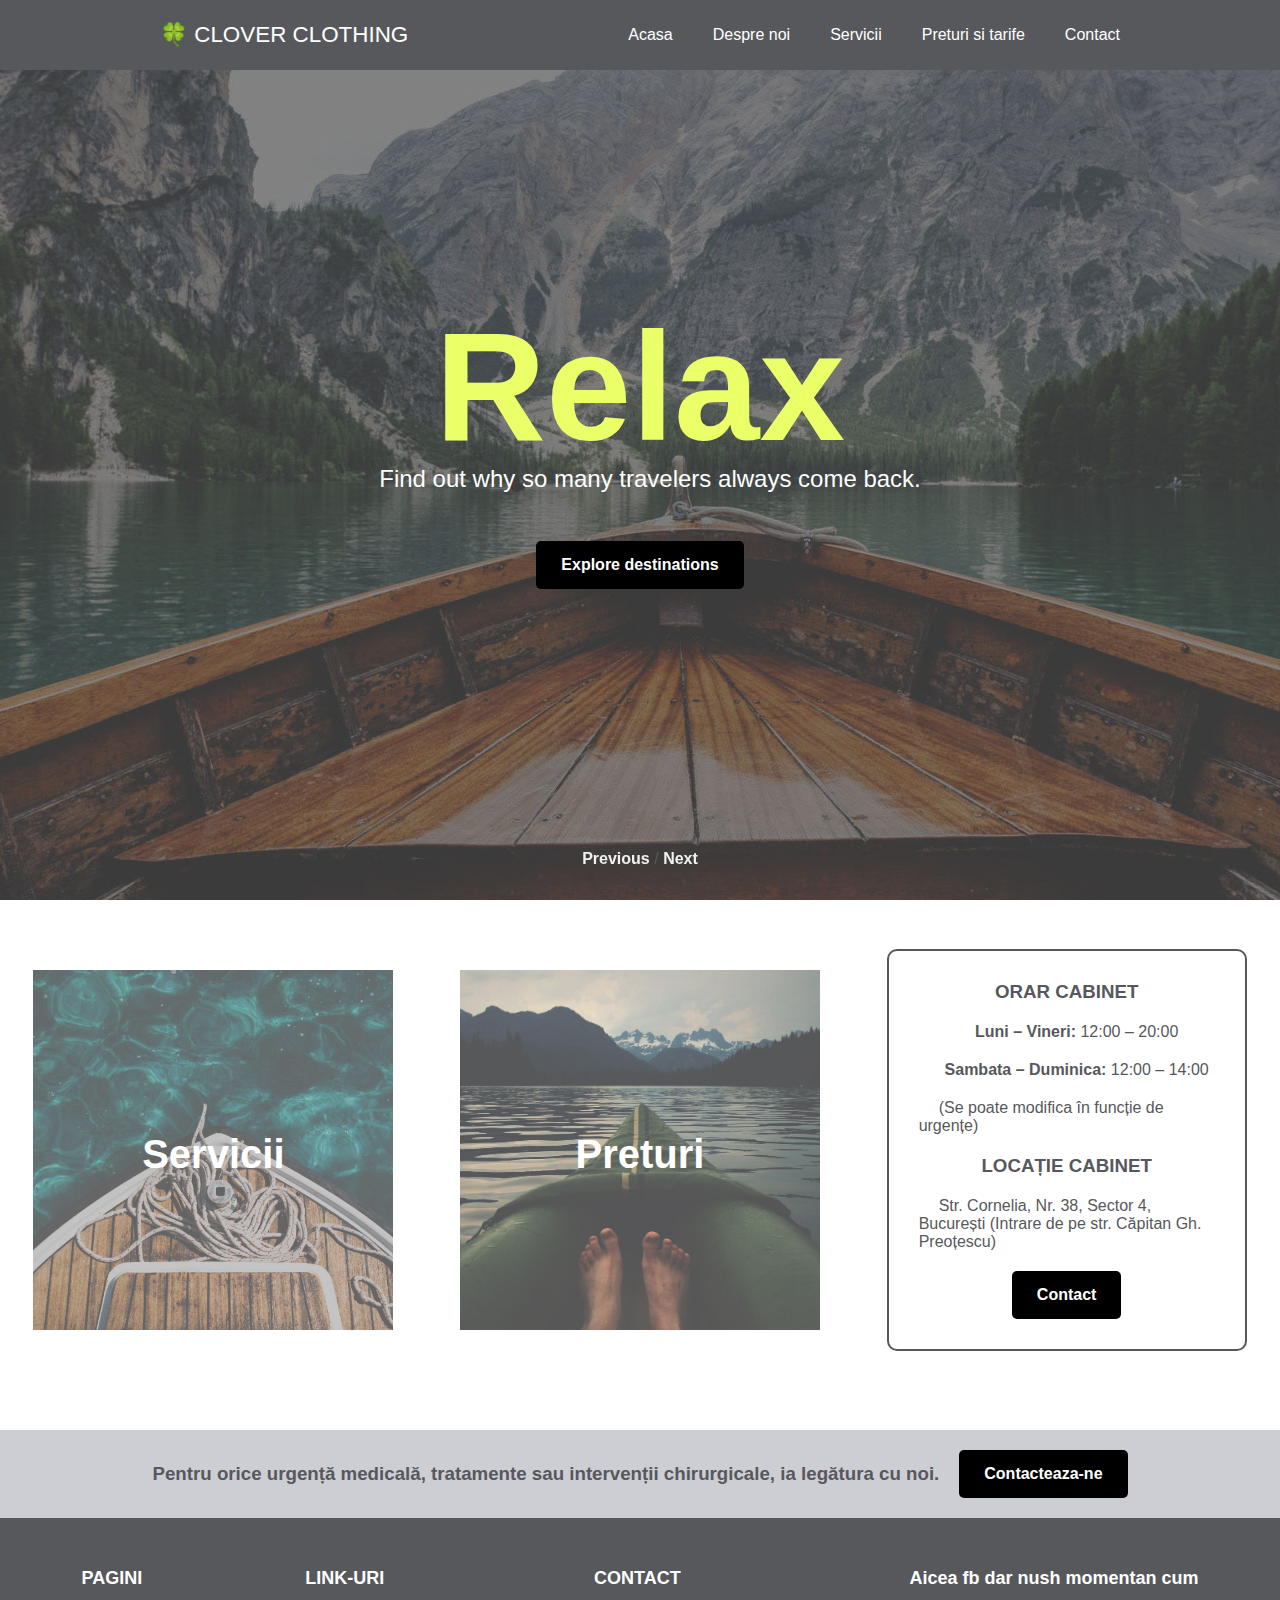
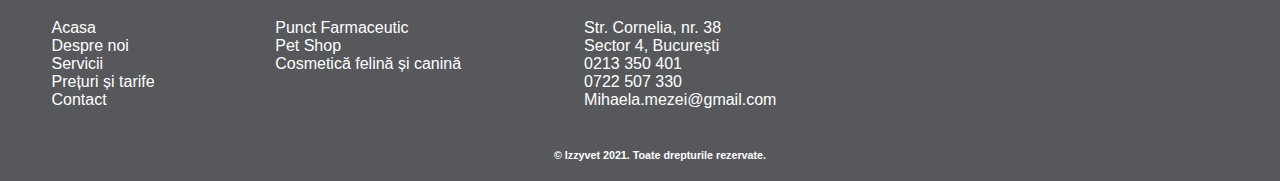
<file: index.html>
<!DOCTYPE html>
<html lang="en">

<head>
    <meta charset="UTF-8">
    <meta http-equiv="X-UA-Compatible" content="IE=edge">
    <meta name="viewport" content="width=device-width, initial-scale=1.0">
    <title>Document</title>
    <link rel="stylesheet" href="./style/home.css">
    <link rel="stylesheet" href="./style/style.css">
    <script src="https://cdnjs.cloudflare.com/ajax/libs/jquery/2.1.3/jquery.min.js"></script>
    <script>
        document.documentElement.className = "js";
        var supportsCssVars = function () {
            var e, t = document.createElement("style");
            return t.innerHTML = "root: { --tmp-var: bold; }", document.head.appendChild(t), e = !!(window.CSS &&
                    window.CSS.supports && window.CSS.supports("font-weight", "var(--tmp-var)")), t.parentNode
                .removeChild(t), e
        };
        supportsCssVars() || alert("Please view this site in a modern browser that supports CSS Variables.");
    </script>
</head>

<body class="demo-2 ">
    <section class="navigation">
        <div class="nav-container">
            <div class="brand">
                <a href="./">🍀 Clover Clothing</a>
            </div>
            <nav>
                <div class="nav-mobile">
                    <a id="nav-toggle" href="#!"><span></span></a>
                </div>
                <ul class="nav-list">
                    <li><a href="./">Acasa</a></li>
                    <li><a href="./despre.html">Despre noi</a></li>
                    <li> <a href="./servicii.html">Servicii</a> </li>
                    <!-- <li>
                        <a href="#!">Servicii</a>
                        <ul class="nav-dropdown">
                            <li><a href="#!">Web Design</a></li>
                            <li><a href="#!">Web Development</a></li>
                            <li><a href="#!">Graphic Design</a></li>
                        </ul>
                    </li> -->
                    <li><a href="./preturi-tarife.html">Preturi si tarife</a></li>
                    <li><a href="./contact.html">Contact</a></li>
                </ul>
            </nav>
        </div>

    </section>

    <main>
        <div class="slideshow">
            <div class="slides">
                <div class="slide slide--current">
                    <div class="slide__img" style="background-image: url(img/9.jpg);"></div>
                    <h2 class="slide__title">Relax</h2>
                    <p class="slide__desc">Find out why so many travelers always come back.</p>
                    <a class="slide__link button" href="#">Explore destinations</a>
                </div>
                <div class="slide">
                    <div class="slide__img" style="background-image: url(img/10.jpg);"></div>
                    <h2 class="slide__title">Unwind</h2>
                    <p class="slide__desc">Untouched natural beauty makes this place unique.</p>
                    <a class="slide__link button" href="#">Adventure yourself</a>
                </div>
                <div class="slide">
                    <div class="slide__img" style="background-image: url(img/11.jpg);"></div>
                    <h2 class="slide__title">Wallow</h2>
                    <p class="slide__desc">Leave society behind and indulge yourself in tranquility.</p>
                    <a class="slide__link button" href="#">Discover calmness</a>
                </div>
                <div class="slide">
                    <div class="slide__img" style="background-image: url(img/12.jpg);"></div>
                    <h2 class="slide__title">Revel</h2>
                    <p class="slide__desc">Discover great activities with breathtaking views.</p>
                    <a class="slide__link button" href="#">Find out more</a>
                </div>
            </div>
            <nav class="slidenav">
                <button class="slidenav__item slidenav__item--prev">Previous</button>
                <span>/</span>
                <button class="slidenav__item slidenav__item--next">Next</button>
            </nav>
        </div>

        <div class="patrate">
            <div class="patrat" onclick="linkTo(0)">
                <img src="./img/10.jpg" alt="">
                <div class="abs">
                </div>
                <h1>Servicii</h1>
            </div>
            <div class="patrat" onclick="linkTo(1)">
                <img src="./img/11.jpg" alt="">
                <div class="abs">
                </div>
                <h1>Preturi</h1>
            </div>
            <div class="patrat last">
                <h3>ORAR CABINET</h3>
                <p><b>Luni – Vineri: </b>12:00 – 20:00</p>
                <p><b>Sambata – Duminica: </b>12:00 – 14:00</p>
                <p>(Se poate modifica în funcție de urgențe)</p>
                <h3>LOCAȚIE CABINET</h3>
                <p>Str. Cornelia, Nr. 38, Sector 4, București
                    (Intrare de pe str. Căpitan Gh. Preoțescu)</p>
                <button onclick="linkTo(2)" class="button">
                    contact
                </button>
            </div>
        </div>
        <div class="contactLong">
            <h3>Pentru orice urgență medicală, tratamente sau intervenții chirurgicale, ia legătura cu noi. </h3>
            <div class="button" onclick="linkTo(2)">
                Contacteaza-ne
            </div>
        </div>
        <footer>
            <div class="up">
                <div class="left">
                    <h3>PAGINI</h3>
                    <a href="./">Acasa</a>
                    <a href="./despre.html">Despre noi</a>
                    <a href="./servicii.html">Servicii</a>
                    <a href="./preturi-tarife.html">Prețuri și tarife</a>
                    <a href="./contact.html">Contact</a>
                </div>
                <div class="center1">
                    <h3>LINK-URI</h3>
                    <a href="./despre.html/#Punct-Farmaceutic">Punct Farmaceutic</a>
                    <a href="./despre.html/#PetShop">Pet Shop</a>
                    <a href="./despre.html/#Cosmetica">Cosmetică felină și canină</a>
                </div>
                <div class="center2">
                    <h3>CONTACT</h3>
                    <p>Str. Cornelia, nr. 38 </p>
                    <p> sector 4, Bucureşti</p>
                    <p><a href="tel:0213350401">0213 350 401</a></p>
                    <p><a href="tel:0722507330">0722 507 330</a></p>
                    <p> <a href="mailto:mihaela.mezei@gmail.com">mihaela.mezei@gmail.com</a></p>
                </div>
                <div class="right">
                    <h3>aicea fb dar nush momentan cum</h3>
                </div>
            </div>
            <div class="down">
                <h6>© Izzyvet 2021. Toate drepturile rezervate.</h6>
            </div>
        </footer>
        <script>
            const links = [
                "servicii.html",
                "preturi-tarife.html",
                "contact.html"
            ];

            function linkTo(i) {
                window.location.href = links[i];
            }
        </script>
    </main>
    <script src="js/nush.js"></script>
    <script src="js/anime.min.js"></script>
    <script src="js/demo2.js"></script>
    <script src="js/car.js"></script>
    <script src="js/navbar.js"></script>
</body>

</html>
</file>
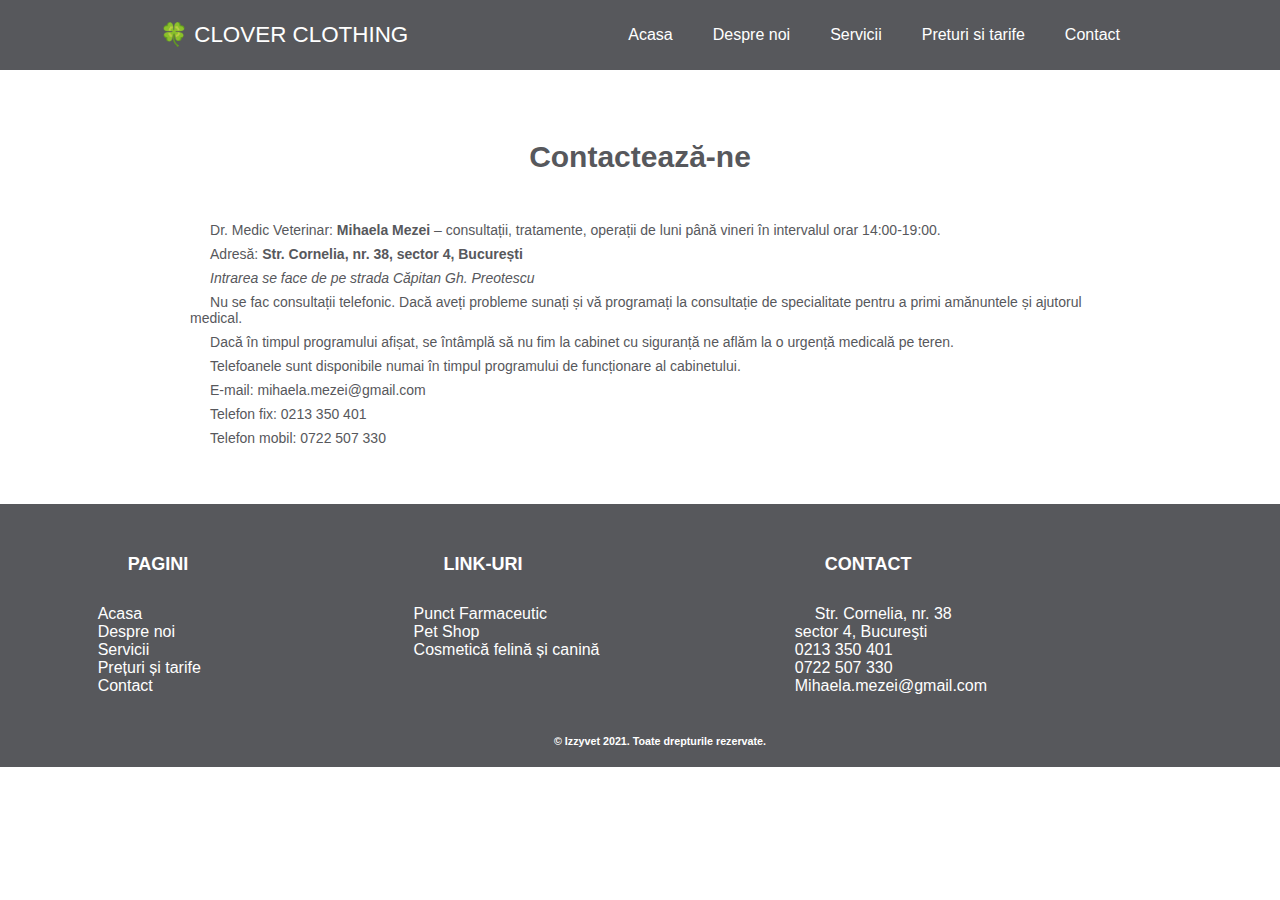
<file: contact.html>
<!DOCTYPE html>
<html lang="en">

<head>
    <meta charset="UTF-8">
    <meta http-equiv="X-UA-Compatible" content="IE=edge">
    <meta name="viewport" content="width=device-width, initial-scale=1.0">
    <title>Document</title>
    <link rel="stylesheet" href="./style/home.css">
    <link rel="stylesheet" href="./style/style.css">
    <script src="https://cdnjs.cloudflare.com/ajax/libs/jquery/2.1.3/jquery.min.js"></script>

</head>

<body class="demo-2">
    <section class="navigation">
        <div class="nav-container">
            <div class="brand">
                <a href="./">🍀 Clover Clothing</a>
            </div>
            <nav>
                <div class="nav-mobile">
                    <a id="nav-toggle" href="#!"><span></span></a>
                </div>
                <ul class="nav-list">
                    <li><a href="./">Acasa</a></li>
                    <li><a href="./despre.html">Despre noi</a></li>
                    <li> <a href="./servicii.html">Servicii</a> </li>
                    <!-- <li>
                        <a href="#!">Servicii</a>
                        <ul class="nav-dropdown">
                            <li><a href="#!">Web Design</a></li>
                            <li><a href="#!">Web Development</a></li>
                            <li><a href="#!">Graphic Design</a></li>
                        </ul>
                    </li> -->
                    <li><a href="./preturi-tarife.html">Preturi si tarife</a></li>
                    <li><a href="./contact.html">Contact</a></li>
                </ul>
            </nav>
        </div>

    </section>

    <div class="contactPage">
        <h1>Contactează-ne</h1>
        <div class="txts">

            <p>Dr. Medic Veterinar: <b> Mihaela Mezei</b> – consultații, tratamente, operații de luni până vineri în
                intervalul orar 14:00-19:00.</p>
            <p>Adresă: <b> Str. Cornelia, nr. 38, sector 4, București</b></p>
            <p><i>Intrarea se face de pe strada Căpitan Gh. Preotescu</i></p>
            <p>Nu se fac consultații telefonic. Dacă aveți probleme sunați și vă programați la consultație de
                specialitate
                pentru a primi amănuntele și ajutorul medical.</p>
            <p>Dacă în timpul programului afișat, se întâmplă să nu fim la cabinet cu siguranță ne aflăm la o urgență
                medicală pe teren.</p>
            <p>Telefoanele sunt disponibile numai în timpul programului de funcționare al cabinetului.</p>
            <p>E-mail: <a href="mailto:mihaela.mezei@gmail.com">mihaela.mezei@gmail.com</a></p>
            <p>Telefon fix: <a href="tel:0213350401">0213 350 401</a></p>
            <p> Telefon mobil: <a href="tel:0722507330">0722 507 330</a></p>
        </div>
    </div>
    <footer>
        <div class="up">
            <div class="left">
                <h3>PAGINI</h3>
                <a href="./">Acasa</a>
                <a href="./despre.html">Despre noi</a>
                <a href="./servicii.html">Servicii</a>
                <a href="./preturi-tarife.html">Prețuri și tarife</a>
                <a href="./contact.html">Contact</a>
            </div>
            <div class="center1">
                <h3>LINK-URI</h3>
                <a href="./despre.html/#Punct-Farmaceutic">Punct Farmaceutic</a>
                <a href="./despre.html/#PetShop">Pet Shop</a>
                <a href="./despre.html/#Cosmetica">Cosmetică felină și canină</a>
            </div>
            <div class="center2">
                <h3>CONTACT</h3>
                <p>Str. Cornelia, nr. 38 <br>
                    sector 4, Bucureşti</p>
                <a href="tel:0213350401">0213 350 401</a>
                <a href="tel:0722507330">0722 507 330</a>
                <a href="mailto:mihaela.mezei@gmail.com">mihaela.mezei@gmail.com</a>
            </div>
            <div class="right"></div>
        </div>
        <div class="down">
            <h6>© Izzyvet 2021. Toate drepturile rezervate.</h6>
        </div>
    </footer>
</body>

</html>
</file>
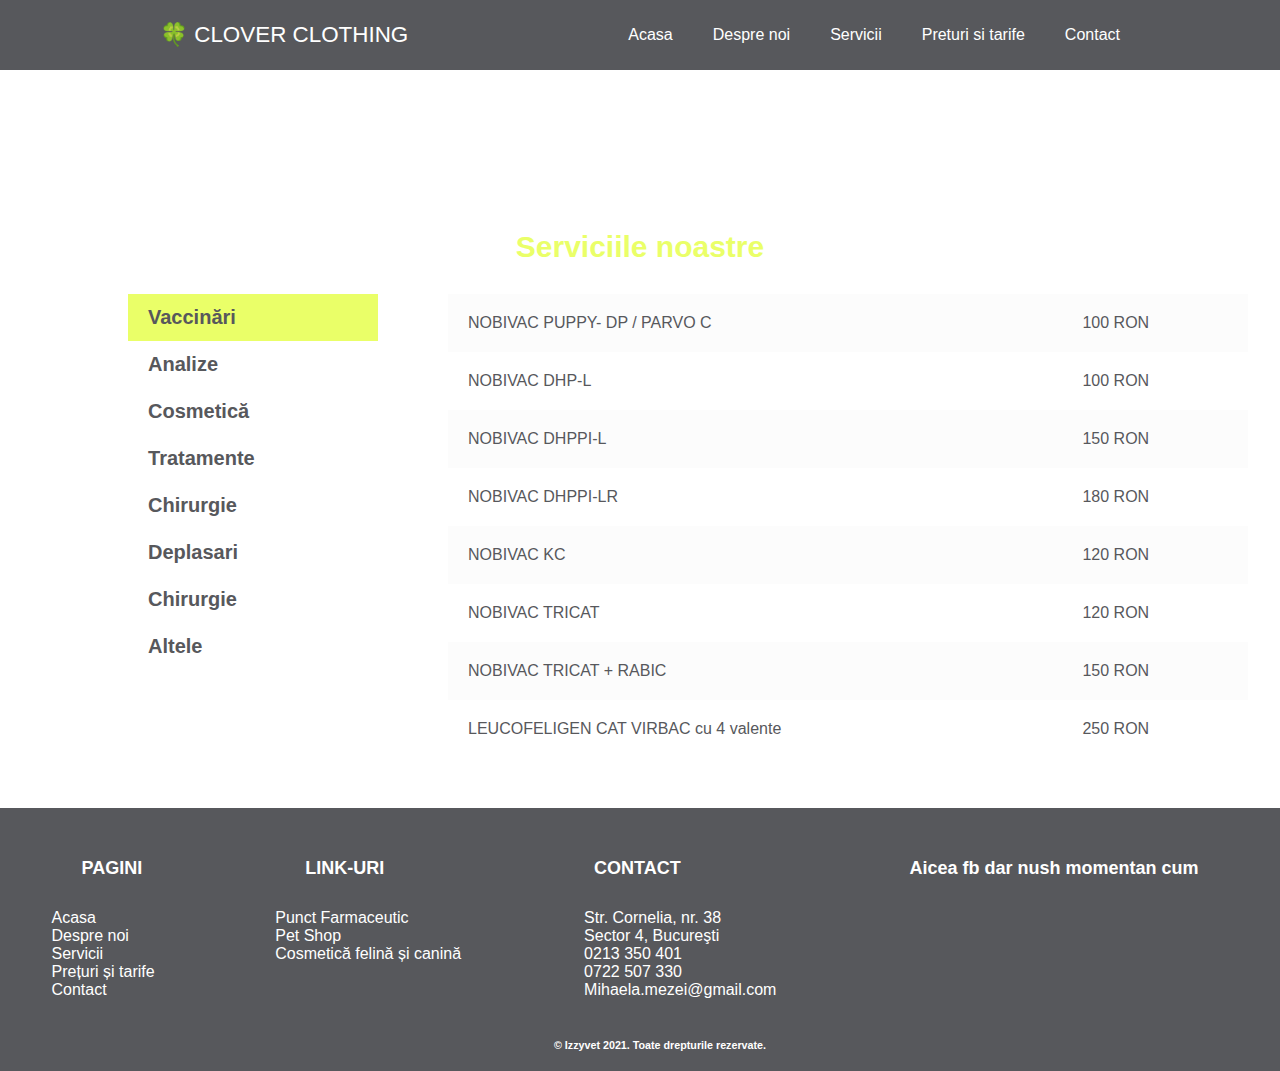
<file: preturi-tarife.html>
<!DOCTYPE html>
<html lang="en">

<head>
    <meta charset="UTF-8">
    <meta http-equiv="X-UA-Compatible" content="IE=edge">
    <meta name="viewport" content="width=device-width, initial-scale=1.0">
    <title>Document</title>
    <link rel="stylesheet" href="./style/home.css">
    <link rel="stylesheet" href="./style/style.css">
    <script src="https://cdnjs.cloudflare.com/ajax/libs/jquery/2.1.3/jquery.min.js"></script>

</head>

<body class="demo-2">
    <section class="navigation">
        <div class="nav-container">
            <div class="brand">
                <a href="./">🍀 Clover Clothing</a>
            </div>
            <nav>
                <div class="nav-mobile">
                    <a id="nav-toggle" href="#!"><span></span></a>
                </div>
                <ul class="nav-list">
                    <li><a href="./">Acasa</a></li>
                    <li><a href="./despre.html">Despre noi</a></li>
                    <li> <a href="./servicii.html">Servicii</a> </li>
                    <!-- <li>
                        <a href="#!">Servicii</a>
                        <ul class="nav-dropdown">
                            <li><a href="#!">Web Design</a></li>
                            <li><a href="#!">Web Development</a></li>
                            <li><a href="#!">Graphic Design</a></li>
                        </ul>
                    </li> -->
                    <li><a href="./preturi-tarife.html">Preturi si tarife</a></li>
                    <li><a href="./contact.html">Contact</a></li>
                </ul>
            </nav>
        </div>

    </section>


    <div class="servicii">
        <h1>Serviciile noastre</h1>
        <div class="tabs">

            <div class="tab">
                <div class="tablinks" onclick="openCity(event, 'V')" id="defaultOpen">Vaccinări</div>
                <div class="tablinks" onclick="openCity(event, 'A')">Analize</div>
                <div class="tablinks" onclick="openCity(event, 'C')">Cosmetică</div>
                <div class="tablinks" onclick="openCity(event, 'T')">Tratamente</div>
                <div class="tablinks" onclick="openCity(event, 'CH')">Chirurgie</div>
                <div class="tablinks" onclick="openCity(event, 'D')">Deplasari</div>
                <div class="tablinks" onclick="openCity(event, 'CH')">Chirurgie</div>
                <div class="tablinks" onclick="openCity(event, 'AL')">Altele</div>
            </div>


            <div id="V" class="tabcontent">
                <table>
                    <tr>
                        <td>NOBIVAC PUPPY- DP / PARVO C</td>
                        <td>100 RON</td>
                    </tr>

                    <tr>
                        <td>NOBIVAC DHP-L</td>
                        <td>100 RON</td>
                    </tr>

                    <tr>
                        <td>NOBIVAC DHPPI-L</td>
                        <td>150 RON</td>
                    </tr>

                    <tr>
                        <td>NOBIVAC DHPPI-LR</td>
                        <td>180 RON</td>
                    </tr>

                    <tr>
                        <td>NOBIVAC KC </td>
                        <td>120 RON</td>
                    </tr>

                    <tr>
                        <td>NOBIVAC TRICAT</td>
                        <td>120 RON</td>
                    </tr>
                    <tr>
                        <td>NOBIVAC TRICAT + RABIC</td>
                        <td>150 RON</td>
                    </tr>
                    <tr>
                        <td>LEUCOFELIGEN CAT VIRBAC cu 4 valente</td>
                        <td>250 RON</td>
                    </tr>
                </table>
            </div>

            <div id="A" class="tabcontent">
                <table>
                    <tr>
                        <td>TEST RAPID</td>
                        <td>100-15O RON</td>
                    </tr>
                    <tr>
                        <td>RACLAT DERMIC</td>
                        <td>5O RON</td>
                    </tr>
                    <tr>
                        <td>TEST BABESIOZA PE LAMA</td>
                        <td>15O-200 RON</td>
                    </tr>
                    <tr>
                        <td>TEST DIROFILARIOZA PE LAMA</td>
                        <td>15O RON</td>
                    </tr>
                    <tr>
                        <td>TEST PARAZITAR PE LAMA</td>
                        <td>200 RON</td>
                    </tr>
                    <tr>
                        <td>SEDIMENT URINAR</td>
                        <td>100 RON</td>
                    </tr>
                    <tr>
                        <td>BIOCHIMIE URINARA </td>
                        <td>100 RON</td>
                    </tr>
                    <tr>
                        <td>EXAMEN COPROPRAZITOLOGIC</td>
                        <td>200 RON</td>
                    </tr>
                    <tr>
                        <td>EXAMEN VIDEO-OTOSCOPIC</td>
                        <td>100 RON</td>
                    </tr>
                </table>
                <table>
                    <tr>
                        <td>BIOCHIMIE SERICA</td>
                        <td></td>
                    </tr>
                    <tr>
                        <td>PANEL 1 </td>
                        <td>250 RON</td>
                    </tr>
                    <tr>
                        <td>PANEL V</td>
                        <td>150 RON</td>
                    </tr>
                    <tr>
                        <td>AMILAZA PANCREATICA</td>
                        <td>80 RON</td>
                    </tr>
                    <tr>
                        <td>FOSFATAZA ALCALINA</td>
                        <td>80 RON</td>
                    </tr>
                    <tr>
                        <td>GLICEMIE / TEST SEPARAT RAPID</td>
                        <td>20 RON</td>
                    </tr>
                    <tr>
                        <td>UREE</td>
                        <td>80 RON</td>
                    </tr>
                    <tr>
                        <td>CREATININA</td>
                        <td>60 RON</td>
                    </tr>
                    <tr>
                        <td>CPK </td>
                        <td>100 RON</td>
                    </tr>
                    <tr>
                        <td>BILIRUBINA TOTALA </td>
                        <td>100 RON</td>
                    </tr>
                    <tr>
                        <td>GPT</td>
                        <td>100 RON</td>
                    </tr>
                    <tr>
                        <td>GOT</td>
                        <td>100 RON</td>
                    </tr>
                    <tr>
                        <td>COLESTEROL TOTAL </td>
                        <td>80 RON</td>
                    </tr>
                    <tr>
                        <td>CALCIU SERIC </td>
                        <td>50 RON</td>
                    </tr>
                    <tr>
                        <td>MAGNEZIU </td>
                        <td>50 RON</td>
                    </tr>
                    <tr>
                        <td>HEMOLEUCOGRAMA COMPLETA </td>
                        <td>150 RON</td>
                    </tr>
                </table>
                <div class="info">
                    <p>La cerere se pot efectua orice fel de analize medicale. Durata eliberarii rezultatelor va fi in
                        functie de felul analizei si laboratorul unde sunt trimise.</p>
                </div>
            </div>

            <div id="C" class="tabcontent">
                <table>
                    <tr>
                        <td>CAINE</td>
                        <td>TUNS</td>
                        <td>SPALAT</td>
                    </tr>
                    <tr>
                        <td>2-10 KG</td>
                        <td>150 RON</td>
                        <td>100 RON</td>
                    </tr>
                    <tr>
                        <td>10-15 KG</td>
                        <td>200 RON</td>
                        <td>150 RON</td>
                    </tr>
                    <tr>
                        <td>15-20 KG</td>
                        <td>250 RON</td>
                        <td>150 RON</td>
                    </tr>
                    <tr>
                        <td>20-30 KG</td>
                        <td>250 RON</td>
                        <td>150 RON</td>
                    </tr>
                    <tr>
                        <td>30-40 KG</td>
                        <td>350 RON</td>
                        <td>200 RON</td>
                    </tr>
                    <tr>
                        <td>PESTE 40 KG</td>
                        <td>400 RON</td>
                        <td>200 RON</td>
                    </tr>
                    <tr>
                        <td>PESTE 40 KG</td>
                        <td>200 RON</td>
                        <td>100 RON</td>
                    </tr>
                </table>
                <div class="info">
                    <p>Nu se tund cainii uzi.</p>
                    <p>Modelul presupune o crestere cu 50 % .Conditiile de intretinere a animalului pot modifica crestea
                        pretului in functie de aprecierea cosmeticianului.</p>
                </div>
            </div>

            <div id="T" class="tabcontent">
                <table>
                    <tr>
                        <td>TRATAMENTE</td>
                    </tr>
                    <tr>
                        <td>BANDAJ SIMPLU</td>
                        <td>100 RON</td>
                    </tr>
                    <tr>
                        <td>BANDAJ GIPSAT</td>
                        <td>150 RON</td>
                    </tr>
                    <tr>
                        <td>BANDAJ MEDICAMENTAT</td>
                        <td>100 RON</td>
                    </tr>
                    <tr>
                        <td>PUNCTIE ASCITICA </td>
                        <td>150 RON</td>
                    </tr>
                    <tr>
                        <td>TRATAMENT CU CITOSTATICE </td>
                        <td>300-600 RON</td>
                    </tr>
                    <tr>
                        <td>MONTAT BRANULA</td>
                        <td>25 RON</td>
                    </tr>
                    <tr>
                        <td>RECOLTAT SANGE VENOS</td>
                        <td>25 RON</td>
                    </tr>
                    <tr>
                        <td>INJECTII</td>
                        <td>30 RON MANOPERA</td>
                    </tr>
                    <tr>
                        <td>TRANSFUZIE SANGUINA + TEST DE COMPATIBILITATE</td>
                        <td>300-400 RON</td>
                    </tr>
                    <tr>
                        <td>TRATAMENTE IN CAZURI DE SOC</td>
                        <td>250-350 RON</td>
                    </tr>
                    <tr>
                        <td>SONDAJ MOTAN</td>
                        <td>150 RON+ SONDA</td>
                    </tr>
                    <tr>
                        <td>SONDAJ CAINE </td>
                        <td>250 RON+ SONDA</td>
                    </tr>
                    <tr>
                        <td>CLISMA CAINE</td>
                        <td>350 RON</td>
                    </tr>
                    <tr>
                        <td>CLISMA MOTAN</td>
                        <td>150 RON</td>
                    </tr>
                    <tr>
                        <td>DEPARAZITARI INTERNE/EXTERNE</td>
                        <td>15-20 RON MANOPERA</td>
                    </tr>
                    <tr>
                        <td>PERFUZIE SIMPLA (NEMEDICAMENTATA)</td>
                        <td>50-80 RON </td>
                    </tr>
                    <tr>
                        <td>PERFUZIE MEDICAMENTATA</td>
                        <td>150-200 RON</td>
                    </tr>
                    <tr>
                        <td>PERFUZIE MEDICAMENTATA</td>
                        <td>100 RON</td>
                    </tr>
                    <tr>
                        <td>EXAMEN OFTALMOLOGICs</td>
                        <td>250 RON</td>
                    </tr>
                    <tr>
                        <td>ELIBERARE RETETA + SCHEMA TRATAMENT</td>
                        <td>50 RON</td>
                    </tr>
                </table>
            </div>
            <div id="CH" class="tabcontent">
                <table>
                    <tr>
                        <td>TRATAMENTE</td>
                    </tr>
                    <tr>
                        <td>BANDAJ SIMPLU</td>
                        <td>100 RON</td>
                    </tr>
                    <tr>
                        <td>BANDAJ GIPSAT</td>
                        <td>150 RON</td>
                    </tr>
                    <tr>
                        <td>BANDAJ MEDICAMENTAT</td>
                        <td>100 RON</td>
                    </tr>
                    <tr>
                        <td>PUNCTIE ASCITICA </td>
                        <td>150 RON</td>
                    </tr>
                    <tr>
                        <td>TRATAMENT CU CITOSTATICE </td>
                        <td>300-600 RON</td>
                    </tr>
                    <tr>
                        <td>MONTAT BRANULA</td>
                        <td>25 RON</td>
                    </tr>
                    <tr>
                        <td>RECOLTAT SANGE VENOS</td>
                        <td>25 RON</td>
                    </tr>
                    <tr>
                        <td>INJECTII</td>
                        <td>30 RON MANOPERA</td>
                    </tr>
                    <tr>
                        <td>TRANSFUZIE SANGUINA + TEST DE COMPATIBILITATE</td>
                        <td>300-400 RON</td>
                    </tr>
                    <tr>
                        <td>TRATAMENTE IN CAZURI DE SOC</td>
                        <td>250-350 RON</td>
                    </tr>
                    <tr>
                        <td>SONDAJ MOTAN</td>
                        <td>150 RON+ SONDA</td>
                    </tr>
                    <tr>
                        <td>SONDAJ CAINE </td>
                        <td>250 RON+ SONDA</td>
                    </tr>
                    <tr>
                        <td>CLISMA CAINE</td>
                        <td>350 RON</td>
                    </tr>
                    <tr>
                        <td>CLISMA MOTAN</td>
                        <td>150 RON</td>
                    </tr>
                    <tr>
                        <td>DEPARAZITARI INTERNE/EXTERNE</td>
                        <td>15-20 RON MANOPERA</td>
                    </tr>
                    <tr>
                        <td>PERFUZIE SIMPLA (NEMEDICAMENTATA)</td>
                        <td>50-80 RON </td>
                    </tr>
                    <tr>
                        <td>PERFUZIE MEDICAMENTATA</td>
                        <td>150-200 RON</td>
                    </tr>
                    <tr>
                        <td>PERFUZIE MEDICAMENTATA</td>
                        <td>100 RON</td>
                    </tr>
                    <tr>
                        <td>EXAMEN OFTALMOLOGICs</td>
                        <td>250 RON</td>
                    </tr>
                    <tr>
                        <td>ELIBERARE RETETA + SCHEMA TRATAMENT</td>
                        <td>50 RON</td>
                    </tr>
                </table>
            </div>
            <div id="D" class="tabcontent">
                <div class="sect">

                    <h3>Chirurgie</h3>
                    <p>Intervențiile chirurgicale din cadrul cabinetului IZZY- VET vin să rezolve anumite probleme
                        apărute
                        accidental sau să corecteze unele anomalii genetice. De cele mai multe ori, calea chirurgicală
                        este
                        singura metodă eficientă (sterilizări, extracţii corpi străini, distocii, torsiuni etc).
                        Cabinetul
                        nostru dispune de o cameră de chirurgie dotată cu aparatură specializată , instrumentar şi
                        tehnici
                        conform standardelor europene. Se poate interveni chirurgical pe multe afecțiuni cum ar fi:</p>
                    <p><b><i>CHIRURGIA APARATULUI LOCOMOTOR </i></b>presupune intervenţia la nivelul oaselor în diferite
                        luxaţii, fracturi, procese inflamatorii trenante, sarcoame şi osteosarcoame. Pentru
                        intervenţiile la
                        nivelul coloanei vertebrale ( osteofiţi, hernii, discopatii, pareza totală sau parţială a
                        membrelor)
                        se poate face recomandare şi trimitere către o renumită clinică din Austria, unde medicii
                        ortopezi
                        rezolvă multe dintre cazurile imposibil, aparent, de rezolvat la noi.</p>
                    <ul>
                        <li>amputare membre</li>
                        <li>amputare falangă</li>
                        <li>higroma cotului</li>
                    </ul>
                </div>
                <div class="sect">

                    <p><b><i>CHIRURGIA DERMATOLOGICǍ ŞI PLASTICǍ</i></b>: Este cunoscut faptul că există anumite rase de
                        câini care dobândesc genetic unele defecţiuni ale ochilor şi urechilor care pot fi ulterior
                        remediate chirurgical de către medical veterinar. Acestea pot fi:</p>

                    <ul>
                        <li>entropion</li>
                        <li>ectropion</li>
                        <li>prolapsul pleoapei a III- a</li>
                    </ul>
                </div>

                <div class="sect">
                    <p>De asemenea, se mai poate intervenii la nivelul dermului în cazul:</p>
                    <ul>
                        <li>plăgilor</li>
                        <li>arsurilor</li>
                        <li>tumorilor( maligne, benigne)</li>
                        <li>granuloamelor</li>
                        <li>flegmoanelor</li>
                        <li>abceselor</li>
                        <li>othematoamelor</li>
                        <li>prolapsului globului ocular</li>
                        <li>enucleerea globului ocular</li>
                    </ul>
                </div>
                <div class="sect">
                    <p>
                        <b>CHIRURGIA ABDOMINALǍ</b> presupune intervenţia la nivelul cavităţii abdominale, eventual
                        consecutiv unor analize amănunţite pentru un diagnostic de certitudine( radiografii, ecografii,
                        tomografii).</p>
                    <ul>
                        <li>hernii</li>
                        <li>splenectomii</li>
                        <li>enterectomii/ enterotomii</li>
                        <li>corpi străini</li>
                        <li>dilataţie gastrică şi torsiune gastrică</li>
                        <li>megacolon</li>
                        <li>prolaps rectal</li>
                    </ul>
                </div>
                <div class="sect">

                    <p><b><i>OBSTETRICǍ- GINECOLOGIE</i></b></p>
                    <ul>
                        <li>cezariană</li>
                        <li>ovariohisterectomie</li>
                        <li>extirpare testicul ectopic</li>
                        <li>orhidectomie</li>
                        <li>prolaps vaginal/ uterin</li>
                    </ul>
                </div>
                <div class="sect">

                    <p><b><i>CHIRURGIA APARATULUI URINAR</i></b></p>
                    <ul>
                        <li>cistectomii – calculoză vazicală, tumori vezicale, polipi</li>
                        <li>uretrotomie</li>
                    </ul>
                </div>
            </div>
            <div id="AL" class="tabcontent">
                <h3>Analize de laborator</h3>
                <p>Diagnosticul anumitor afecţiuni trenante şi cu manifestări insidioase se face prin diverse teste
                    ale
                    sângelui, urinei, secreţiilor şi excreţiilor. Există, datorită noii tehnici, kituri rapide de
                    diagnostic pentru multe dintre maladiile virale şi parazitare cu risc mare atât pentru
                    companionul
                    dumneavoastră cât şi pentru stăpân. IZZY_VET dispune de următoarele dotări de laborator:</p>
                <ul>
                    <li>Microscop digital pentru hematologie cu posibilitate de fotografiere</li>
                    <li>Microscop digital pentru probele parazitologice , dermatologice şi a sedimentului urinarşi
                        înregistrare</li>
                    <li>Aparat pentru biochimie uscată-care măsoară parametrii organelor vitale ale organismului
                        animal,
                        cât şi concentraţia anumitor minerale la nivel seric</li>
                    <li>Aparat pentru biochimie urinară</li>
                    <li>Teste de babesioza pe lamă (colorată/ necolorată)</li>
                    <li>Raclat dermic pe lamă</li>
                    <li>Sedimentul urinar</li>
                </ul>
            </div>
        </div>
    </div>


    <footer>
        <div class="up">
            <div class="left">
                <h3>PAGINI</h3>
                <a href="./">Acasa</a>
                <a href="./despre.html">Despre noi</a>
                <a href="./servicii.html">Servicii</a>
                <a href="./preturi-tarife.html">Prețuri și tarife</a>
                <a href="./contact.html">Contact</a>
            </div>
            <div class="center1">
                <h3>LINK-URI</h3>
                <a href="./despre.html/#Punct-Farmaceutic">Punct Farmaceutic</a>
                <a href="./despre.html/#PetShop">Pet Shop</a>
                <a href="./despre.html/#Cosmetica">Cosmetică felină și canină</a>
            </div>
            <div class="center2">
                <h3>CONTACT</h3>
                <p>Str. Cornelia, nr. 38 </p>
                <p> sector 4, Bucureşti</p>
                <p><a href="tel:0213350401">0213 350 401</a></p>
                <p><a href="tel:0722507330">0722 507 330</a></p>
                <p> <a href="mailto:mihaela.mezei@gmail.com">mihaela.mezei@gmail.com</a></p>
            </div>
            <div class="right">
                <h3>aicea fb dar nush momentan cum</h3>
            </div>
        </div>
        <div class="down">
            <h6>© Izzyvet 2021. Toate drepturile rezervate.</h6>
        </div>
    </footer>
    <script>
        function openCity(evt, cityName) {
            var i, tabcontent, tablinks;
            tabcontent = document.getElementsByClassName("tabcontent");
            for (i = 0; i < tabcontent.length; i++) {
                tabcontent[i].style.display = "none";
            }
            tablinks = document.getElementsByClassName("tablinks");
            for (i = 0; i < tablinks.length; i++) {
                tablinks[i].className = tablinks[i].className.replace(" active", "");
            }
            document.getElementById(cityName).style.display = "block";
            evt.currentTarget.className += " active";
        }

        document.getElementById("defaultOpen").click();
    </script>
</body>

</html>
</file>
<file: style/home.css>
article,
aside,
details,
figcaption,
figure,
footer,
header,
hgroup,
main,
nav,
section,
summary {
  display: block;
}
audio,
canvas,
video {
  display: inline-block;
}
audio:not([controls]) {
  display: none;
  height: 0;
}
[hidden] {
  display: none;
}
html {
  font-family: sans-serif;
  -ms-text-size-adjust: 100%;
  -webkit-text-size-adjust: 100%;
}
body {
  margin: 0;
}
a:focus {
  outline: thin dotted;
}
a:active,
a:hover {
  outline: 0;
}
h1 {
  font-size: 2em;
  margin: 0.67em 0;
}
abbr[title] {
  border-bottom: 1px dotted;
}
b,
strong {
  font-weight: bold;
}
dfn {
  font-style: italic;
}
hr {
  -moz-box-sizing: content-box;
  box-sizing: content-box;
  height: 0;
}
mark {
  background: #ff0;
  color: #000;
}
code,
kbd,
pre,
samp {
  font-family: monospace, serif;
  font-size: 1em;
}
pre {
  white-space: pre-wrap;
}
q {
  quotes: "\201C""\201D""\2018""\2019";
}
small {
  font-size: 80%;
}
sub,
sup {
  font-size: 75%;
  line-height: 0;
  position: relative;
  vertical-align: baseline;
}
sup {
  top: -0.5em;
}
sub {
  bottom: -0.25em;
}
img {
  border: 0;
}
svg:not(:root) {
  overflow: hidden;
}
figure {
  margin: 0;
}
fieldset {
  border: 1px solid #c0c0c0;
  margin: 0 2px;
  padding: 0.35em 0.625em 0.75em;
}
legend {
  border: 0;
  padding: 0;
}
button,
input,
select,
textarea {
  font-family: inherit;
  font-size: 100%;
  margin: 0;
}
button,
input {
  line-height: normal;
}
button,
select {
  text-transform: none;
}
button,
html input[type="button"],
input[type="reset"],
input[type="submit"] {
  -webkit-appearance: button;
  cursor: pointer;
}
button[disabled],
html input[disabled] {
  cursor: default;
}
input[type="checkbox"],
input[type="radio"] {
  box-sizing: border-box;
  padding: 0;
}
input[type="search"] {
  -webkit-appearance: textfield;
  -moz-box-sizing: content-box;
  -webkit-box-sizing: content-box;
  box-sizing: content-box;
}
input[type="search"]::-webkit-search-cancel-button,
input[type="search"]::-webkit-search-decoration {
  -webkit-appearance: none;
}
button::-moz-focus-inner,
input::-moz-focus-inner {
  border: 0;
  padding: 0;
}
textarea {
  overflow: auto;
  vertical-align: top;
}
table {
  border-collapse: collapse;
  border-spacing: 0;
}
*,
*::after,
*::before {
  box-sizing: border-box;
}

html {
  background: #fff;
}

body {
  font-family: -apple-system, BlinkMacSystemFont, "Segoe UI", Helvetica, Arial,
    sans-serif;
  min-height: 100vh;
  color: #57585c;
  background-color: #fff;
  -webkit-font-smoothing: antialiased;
  -moz-osx-font-smoothing: grayscale;
}

/* Color schemes */
.demo-1 {
  --color-text: #000;
  --color-bg: #f1f1f1;
  --color-link: #000;
  --color-link-hover: #eaff68;
  --color-stitle: #000;
  --fontsize-stitle: 12vw;
  --color-sdesc: #000;
  --color-slink: #000;
  --color-slink-hover: #000;
  --color-slink-bg: #fff;
  --color-slink-hover-bg: #eaff68;
  --color-nav: #000;
  --color-nav-hover: #0e54ca;
}

.demo-2 {
  --color-text: #fff;
  --color-bg: #000;
  --color-link: #fff;
  --color-link-hover: #eaff68;
  --color-stitle: #eaff68;
  --fontsize-stitle: 12vw;
  --color-sdesc: #fff;
  --color-slink: #f1f1f1;
  --color-slink-hover: #000;
  --color-slink-bg: #000;
  --color-slink-hover-bg: #eaff68;
  --color-nav: #f1f1f1;
  --color-nav-hover: #eaff68;
}

.demo-3 {
  --color-text: #fff;
  --color-bg: #333;
  --color-link: #fff;
  --color-link-hover: #ed4264;
  --color-stitle: #f1f1f1;
  --fontsize-stitle: 12vw;
  --color-sdesc: #f1f1f1;
  --color-slink: #f1f1f1;
  --color-slink-hover: #f1f1f1;
  --color-slink-bg: #000;
  --color-slink-hover-bg: #ed4264;
  --color-nav: #ed4264;
  --color-nav-hover: #000;
}

.demo-4 {
  --color-text: #000;
  --color-bg: #f1f1f1;
  --color-link: #000;
  --color-link-hover: #eaff68 ;
  --color-stitle: #000;
  --fontsize-stitle: 8vw;
  --color-nav: #74c3d0;
  --color-nav-hover: #000;
}

.demo-5 {
  --color-text: #fff;
  --color-bg: #576267;
  --color-link: #000;
  --color-link-hover: #da281b;
  --color-stitle: #000;
  --fontsize-stitle: 12vw;
  --color-sdesc: #f1f1f1;
  --color-slink: #f1f1f1;
  --color-slink-hover: #f1f1f1;
  --color-slink-bg: #000;
  --color-slink-hover-bg: #da281b;
  --color-nav: #f1f1f1;
  --color-nav-hover: #da281b;
}

.demo-6 {
  --color-text: #fff;
  --color-bg: #020202;
  --color-link: #fff;
  --color-link-hover: #415bf8;
  --color-stitle: #f1f1f1;
  --fontsize-stitle: 12vw;
  --color-nav: #fff;
  --color-nav-hover: #415bf8;
}

/* Fade effect */
.js body {
  opacity: 0;
  transition: opacity 0.3s;
}

.js body.render {
  opacity: 1;
}

/* Page Loader */
.js .loading::before {
  content: "";
  position: fixed;
  z-index: 100000;
  top: 0;
  left: 0;
  width: 100%;
  height: 100%;
  background: var(--color-bg);
}

.js .loading::after {
  content: "";
  position: fixed;
  z-index: 100000;
  top: 50%;
  left: 50%;
  width: 60px;
  height: 60px;
  margin: -30px 0 0 -30px;
  pointer-events: none;
  border-radius: 50%;
  opacity: 0.4;
  background: var(--color-link);
  animation: loaderAnim 0.7s linear infinite alternate forwards;
}

@keyframes loaderAnim {
  to {
    opacity: 1;
    transform: scale3d(0.5, 0.5, 1);
  }
}

a {
  text-decoration: none;
  color: var(--color-link);
  outline: none;
}

a:hover,
a:focus {
  color: var(--color-link-hover);
  outline: none;
}

.hidden {
  position: absolute;
  overflow: hidden;
  width: 0;
  height: 0;
  pointer-events: none;
}

/* Icons */
.icon {
  display: block;
  width: 1.5em;
  height: 1.5em;
  margin: 0 auto;
  fill: currentColor;
}

.icon--arrow-rot {
  transform: rotate(180deg);
}

main {
  position: relative;
  width: 100%;
}

.content {
  position: relative;
  display: flex;
  justify-content: center;
  align-items: center;
  margin: 0 auto;
  min-height: 100vh;
}

.content--fixed {
  position: fixed;
  z-index: 10000;
  top: 0;
  left: 0;
  display: grid;
  align-content: space-between;
  width: 100%;
  max-width: none;
  min-height: 0;
  height: 100vh;
  padding: 1.5em;
  pointer-events: none;
  grid-template-columns: 50% 50%;
  grid-template-rows: auto auto 4em;
  grid-template-areas:
    "header github"
    "... ..."
    "... demos";
}

.content--fixed a {
  pointer-events: auto;
}

/* Header */
.codrops-header {
  position: relative;
  z-index: 100;
  display: flex;
  flex-direction: row;
  align-items: flex-start;
  align-items: center;
  align-self: start;
  grid-area: header;
  justify-self: start;
}

.codrops-header__title {
  font-size: 1em;
  font-weight: normal;
  margin: 0;
  padding: 0;
}

.github {
  display: block;
  align-self: start;
  grid-area: github;
  justify-self: end;
  padding: 0.5em 0;
}

.demos {
  position: relative;
  display: block;
  align-self: end;
  text-align: center;
  grid-area: demos;
}

.demo {
  margin: 0 0.15em;
}

.demo:hover,
.demo:focus {
  opacity: 0.5;
}

.demo span {
  white-space: nowrap;
  text-transform: lowercase;
  pointer-events: none;
}

.demo span::before {
  content: "#";
}

a.demo--current {
  pointer-events: none;
}

/* Top Navigation Style */
.codrops-links {
  position: relative;
  display: flex;
  justify-content: center;
  margin: 0 1em 0 0;
  text-align: center;
  white-space: nowrap;
}

.codrops-icon {
  display: inline-block;
  margin: 0.15em;
  padding: 0.25em;
}

.slideshow {
  width: 100%;
  height: 100vh;
  position: relative;
  overflow: hidden;
}

.slides {
  position: absolute;
  width: 100%;
  height: 100%;
}

.slide {
  position: absolute;
  width: 100%;
  height: 100%;
  overflow: hidden;
  opacity: 0;
  pointer-events: none;
  display: flex;
  flex-direction: column;
  align-content: center;
  justify-content: center;
  align-items: center;
}

.slide--current {
  opacity: 1;
  pointer-events: auto;
}

.slide__img {
  position: absolute;
  top: -200px;
  left: -200px;
  width: calc(100% + 400px);
  height: calc(100% + 400px);
  background-size: cover;
  background-position: 50% 50%;
}

.slidenav {
  position: absolute;
  width: 300px;
  margin-left: -150px;
  left: 50%;
  bottom: 0;
  text-align: center;
  padding: 2em;
  user-select: none;
}

.slidenav__item {
  border: 0;
  background: none;
  font-weight: bold;
  color: var(--color-nav);
}

.slidenav__item:focus {
  outline: none;
}

.slidenav__item:hover {
  color: var(--color-nav-hover);
}

.shape {
  position: absolute;
  width: 100%;
  height: 100%;
  fill: var(--color-shape-fill);
  top: 0;
  pointer-events: none;
}

.slide__title {
  position: relative;
  font-size: var(--fontsize-stitle);
  margin: 0;
  cursor: default;
  line-height: 1;
  color: var(--color-stitle);
}

.slide__desc {
  position: relative;
  font-size: 1.5em;
  margin: 0 0 2em 0;
  cursor: default;
  color: var(--color-sdesc);
  padding: 0 1em;
  text-align: center;
}

.slide__link {
  position: relative;
  font-size: 1em;
  font-weight: bold;
  padding: 1em 2em;
  display: block;
  color: var(--color-slink);
  background: var(--color-slink-bg);
  transition: color 0.3s, background 0.3s;
}

.slide__link:hover {
  color: var(--color-slink-hover);
  background: var(--color-slink-hover-bg);
}

@media screen and (min-width: 55em) {
  .demos {
    display: flex;
    justify-self: end;
  }
  .demo {
    display: block;
    width: 17px;
    height: 17px;
    margin: 0 4px;
    border-radius: 50%;
    background: var(--color-link);
  }
  a.demo--current {
    background: var(--color-link-hover);
  }
  .demo span {
    line-height: 1;
    position: absolute;
    right: 100%;
    display: none;
    margin: 0 1em 0 0;
  }
  .demo--current span {
    display: block;
  }
}

@media screen and (max-width: 55em) {
  .content {
    flex-direction: column;
    height: auto;
    min-height: 0;
    padding-bottom: 10em;
  }
  .content--fixed {
    position: relative;
    z-index: 1000;
    display: block;
    padding: 0.85em;
  }
  .codrops-header {
    flex-direction: column;
    align-items: center;
  }
  .codrops-header__title {
    font-weight: bold;
    padding-bottom: 0.25em;
    text-align: center;
  }
  .github {
    display: none;
  }
  .codrops-links {
    margin: 0;
  }
  .slide__desc {
    font-size: 1em;
  }
  .slide__link {
    font-size: 0.85em;
  }
}

.pater {
  position: fixed;
  bottom: 0;
  left: 0;
  width: 100%;
  padding: 0.5em;
  color: inherit;
  background: #000;
  display: flex;
  align-items: center;
}

.pater:hover {
  color: inherit;
}

.pater__logo {
  vertical-align: middle;
  max-width: 100px;
  transition: transform 0.5s, opacity 0.5s;
  transition-timing-function: cubic-bezier(0.7, 0, 0.3, 1);
}

.pater__title {
  margin: 0;
  font-size: 1em;
  font-weight: normal;
  transition: transform 0.5s, opacity 0.5s;
  transition-timing-function: cubic-bezier(0.7, 0, 0.3, 1);
}

.pater__desc {
  font-size: 0.85em;
}

.pater__img-wrap {
  position: absolute;
  bottom: 2em;
  left: 0;
  width: 100%;
  background: #000;
  transition: transform 0.5s 0.1s;
  transform: translate3d(0, 100%, 0) translate3d(0, 2em, 0);
  transition-timing-function: cubic-bezier(0.7, 0, 0.3, 1);
}

.pater__img {
  max-width: 100%;
  display: block;
  opacity: 0;
  transition: opacity 0.5s 0.2s;
}

@media screen and (min-width: 60em) {
  .pater {
    position: fixed;
    bottom: 0;
    left: 0;
    width: 300px;
    padding: 2em 0;
    margin: 0 2em;
    color: inherit;
    display: block;
    background: transparent;
  }
  .pater::before {
    content: "Sponsored by:";
    display: inline-block;
    vertical-align: middle;
    padding: 0 1em 0 0;
    font-size: 0.75em;
    transition: transform 0.5s 0.1s;
    transition-timing-function: cubic-bezier(0.7, 0, 0.3, 1);
  }
  .pater__title {
    font-size: 1.5em;
  }
  .demo-6 .pater__title {
    text-shadow: 1px 1px 3px rgba(0, 0, 0, 0.6);
  }
  .pater::before {
    display: block;
    padding: 0 0 1em 0;
  }
  .pater__logo {
    max-width: 250px;
  }
  .pater:hover::before {
    transform: translate3d(0, -70px, 0);
    transition-delay: 0s;
  }
  .pater:hover .pater__logo,
  .pater:hover .pater__title {
    opacity: 0;
    transform: translate3d(0, -80px, 0);
  }
  .pater:hover .pater__img-wrap {
    transform: translate3d(0, 0, 0);
  }
  .pater:hover .pater__img {
    opacity: 1;
  }
}
</file>
<file: style/style.css>
@charset "UTF-8";
@import url("https://fonts.googleapis.com/css?family=Poppins&display=swap");
* {
  margin: 0;
  padding: 0;
  -webkit-box-sizing: border-box;
          box-sizing: border-box;
}

*::first-letter {
  text-transform: uppercase;
}

p {
  text-indent: 20px;
}

html,
body {
  overflow-x: hidden;
}

.button {
  width: auto;
  padding: 15px 25px;
  color: white;
  background: #000;
  cursor: pointer;
  text-transform: none;
  border: none;
  border-radius: 5px;
  font-weight: 700;
  -webkit-transition: 0.3s ease-in;
  transition: 0.3s ease-in;
}

.button:hover {
  background: #eaff68;
  color: #000;
  border-radius: 20px;
}

.navigation {
  height: 70px;
  background: #57585c;
  position: fixed;
  z-index: 99999;
  color: white;
  left: 0;
  top: 0;
  width: 100vw;
}

.nav-container {
  max-width: 1000px;
  margin: 0 auto;
}

.brand {
  position: absolute;
  padding-left: 20px;
  float: left;
  line-height: 70px;
  text-transform: uppercase;
  font-size: 1.4em;
}

.brand a,
.brand a:visited {
  color: white;
  text-decoration: none;
}

nav {
  float: right;
}

nav ul {
  list-style: none;
  margin: 0;
  padding: 0;
}

nav ul li {
  float: left;
  position: relative;
}

nav ul li a {
  display: block;
  padding: 10px 20px 0 20px;
  line-height: 50px;
  background: #57585c;
  color: white;
  text-decoration: none;
}

nav ul li a::before {
  -webkit-transition: 300ms;
  transition: 300ms;
  height: 5px;
  content: "";
  position: absolute;
  background-color: #eaff68;
  width: 0%;
  left: 15px;
  bottom: 0px;
}

nav ul li a:hover::before {
  width: 70%;
}

nav ul li a:not(:only-child):after {
  padding-left: 4px;
  content: " ▾";
}

nav ul li ul li {
  min-width: 190px;
}

nav ul li ul li a {
  padding: 15px;
  line-height: 20px;
}

.nav-dropdown {
  display: none;
  position: absolute;
  z-index: 1;
  -webkit-box-shadow: 0 3px 12px rgba(0, 0, 0, 0.15);
          box-shadow: 0 3px 12px rgba(0, 0, 0, 0.15);
}

.nav-mobile {
  display: none;
  position: absolute;
  top: 0;
  right: 0;
  background: #57585c;
  height: 70px;
  width: 70px;
}

@media only screen and (max-width: 799px) {
  .nav-mobile {
    display: block;
  }
  nav {
    width: 100%;
    padding: 70px 0 15px;
  }
  nav ul {
    display: none;
  }
  nav ul li {
    float: none;
  }
  nav ul li a {
    padding: 15px;
    line-height: 20px;
  }
  nav ul li a:hover::before {
    width: 20%;
  }
  nav ul li ul li a {
    padding-left: 30px;
  }
  .nav-dropdown {
    position: static;
  }
}

#nav-toggle {
  position: absolute;
  left: 18px;
  top: 22px;
  cursor: pointer;
  padding: 10px 35px 16px 0px;
}

#nav-toggle span,
#nav-toggle span:before,
#nav-toggle span:after {
  cursor: pointer;
  border-radius: 1px;
  height: 5px;
  width: 35px;
  background: #eaff68;
  position: absolute;
  display: block;
  content: "";
  -webkit-transition: all 300ms ease-in-out;
  transition: all 300ms ease-in-out;
}

#nav-toggle span:before {
  top: -10px;
}

#nav-toggle span:after {
  bottom: -10px;
}

#nav-toggle.active span {
  background-color: transparent;
}

#nav-toggle.active span:before, #nav-toggle.active span:after {
  top: 0;
}

#nav-toggle.active span:before {
  -webkit-transform: rotate(45deg);
          transform: rotate(45deg);
}

#nav-toggle.active span:after {
  -webkit-transform: rotate(-45deg);
          transform: rotate(-45deg);
}

@media screen and (min-width: 799px) {
  .nav-list {
    display: block !important;
  }
}

main .patrate {
  width: 100vw;
  min-height: 500px;
  display: -webkit-box;
  display: -ms-flexbox;
  display: flex;
  -webkit-box-orient: horizontal;
  -webkit-box-direction: normal;
      -ms-flex-direction: row;
          flex-direction: row;
  -ms-flex-wrap: wrap;
      flex-wrap: wrap;
  -ms-flex-pack: distribute;
      justify-content: space-around;
  -webkit-box-align: center;
      -ms-flex-align: center;
          align-items: center;
}

main .patrate .patrat {
  overflow: hidden;
  max-width: 360px;
  height: 360px;
  margin: 20px;
  position: relative;
  display: -webkit-box;
  display: -ms-flexbox;
  display: flex;
  -webkit-box-pack: center;
      -ms-flex-pack: center;
          justify-content: center;
  -webkit-box-align: center;
      -ms-flex-align: center;
          align-items: center;
  -webkit-box-orient: vertical;
  -webkit-box-direction: normal;
      -ms-flex-direction: column;
          flex-direction: column;
}

main .patrate .patrat img {
  width: 100%;
  height: 100%;
  -o-object-fit: cover;
     object-fit: cover;
  -webkit-transition: 0.4s ease-in-out;
  transition: 0.4s ease-in-out;
}

main .patrate .patrat .abs {
  width: 100%;
  height: 100%;
  position: absolute;
  top: 0;
  left: 0;
  opacity: 0;
  -webkit-transition: 0.5s ease-in-out;
  transition: 0.5s ease-in-out;
  cursor: pointer;
  display: -webkit-box;
  display: -ms-flexbox;
  display: flex;
  background: #ebff689c;
  -webkit-box-pack: center;
      -ms-flex-pack: center;
          justify-content: center;
  -webkit-box-align: center;
      -ms-flex-align: center;
          align-items: center;
}

main .patrate .patrat h1 {
  position: absolute;
  top: 50%;
  left: 50%;
  -webkit-transform: translate(-50%, -100%);
          transform: translate(-50%, -100%);
  opacity: 1;
  color: white;
  font-size: 40px;
  cursor: pointer;
}

main .patrate .patrat:hover img {
  width: 170%;
}

main .patrate .patrat:hover .abs {
  opacity: 1;
}

main .patrate .last {
  border: 2px solid #57585c;
  border-radius: 10px;
  padding: 20px;
  height: auto;
}

main .patrate .last h3,
main .patrate .last p {
  margin: 10px;
}

main .patrate .last .button {
  margin: 10px;
}

main .contactLong {
  width: 100vw;
  margin-top: 30px;
  display: -webkit-box;
  display: -ms-flexbox;
  display: flex;
  -webkit-box-orient: horizontal;
  -webkit-box-direction: normal;
      -ms-flex-direction: row;
          flex-direction: row;
  -ms-flex-wrap: wrap;
      flex-wrap: wrap;
  -webkit-box-pack: center;
      -ms-flex-pack: center;
          justify-content: center;
  -webkit-box-align: center;
      -ms-flex-align: center;
          align-items: center;
  background: #babbc4b8;
  padding: 10px;
}

main .contactLong .button {
  margin: 10px;
}

main .contactLong h3 {
  margin: 10px;
}

.about {
  margin-top: 50px;
  width: 100vw;
  display: -webkit-box;
  display: -ms-flexbox;
  display: flex;
  -webkit-box-pack: center;
      -ms-flex-pack: center;
          justify-content: center;
  -webkit-box-align: stretch;
      -ms-flex-align: stretch;
          align-items: stretch;
  position: relative;
  -webkit-box-orient: horizontal;
  -webkit-box-direction: normal;
      -ms-flex-direction: row;
          flex-direction: row;
  height: auto;
}

.about:not(.about:last-of-type) {
  margin-bottom: 50px;
}

.about .left,
.about .right {
  -webkit-box-flex: 1;
      -ms-flex: 1;
          flex: 1;
}

.about .left .txt,
.about .right .txt {
  width: 50vw;
  background: #eaff68;
  padding: 100px;
  height: 100%;
  display: -webkit-box;
  display: -ms-flexbox;
  display: flex;
  -webkit-box-orient: vertical;
  -webkit-box-direction: normal;
      -ms-flex-direction: column;
          flex-direction: column;
  -webkit-box-pack: center;
      -ms-flex-pack: center;
          justify-content: center;
  -webkit-box-align: start;
      -ms-flex-align: start;
          align-items: flex-start;
}

.about .left .txt h2,
.about .right .txt h2 {
  margin: 20px 0;
  font-size: 30px;
}

.about .left .txt p,
.about .right .txt p {
  margin: 10px 0;
  font-size: 17px;
}

.about img {
  width: 50vw;
}

.textLiber {
  width: 100vw;
  padding: 0 6vw;
  margin-bottom: 30px;
}

.textLiber p {
  padding: 20px 0;
}

.randImg {
  width: 100vw;
  display: -webkit-box;
  display: -ms-flexbox;
  display: flex;
  -webkit-box-orient: horizontal;
  -webkit-box-direction: normal;
      -ms-flex-direction: row;
          flex-direction: row;
  -ms-flex-wrap: wrap;
      flex-wrap: wrap;
  -ms-flex-pack: distribute;
      justify-content: space-around;
  -webkit-box-align: center;
      -ms-flex-align: center;
          align-items: center;
}

.randImg img {
  width: 300px;
  margin: 20px;
  cursor: pointer;
}

.bigImg {
  width: 100vw;
  height: 100vh;
  background: rgba(0, 0, 0, 0.646);
  position: fixed;
  display: none;
  top: 0;
  left: 0;
  z-index: 99999;
  -webkit-box-pack: center;
      -ms-flex-pack: center;
          justify-content: center;
  -webkit-box-align: center;
      -ms-flex-align: center;
          align-items: center;
}

.bigImg img {
  width: 85vw;
  -o-object-fit: cover;
     object-fit: cover;
  height: auto;
}

.bigImg #x {
  position: absolute;
  top: 10px;
  right: 50px;
  width: 50px;
  height: 50px;
  cursor: pointer;
}

.show {
  display: -webkit-box;
  display: -ms-flexbox;
  display: flex;
}

@media screen and (max-width: 940px) {
  .about {
    -webkit-box-orient: vertical;
    -webkit-box-direction: normal;
        -ms-flex-direction: column;
            flex-direction: column;
    -webkit-box-align: center;
        -ms-flex-align: center;
            align-items: center;
  }
  .about .left,
  .about .right {
    width: 100vw;
  }
  .about .left .txt,
  .about .right .txt {
    width: 100%;
    padding: 30px;
  }
}

.servicii {
  margin-top: 200px;
  width: 100vw;
  -webkit-box-pack: center;
      -ms-flex-pack: center;
          justify-content: center;
  display: -webkit-box;
  display: -ms-flexbox;
  display: flex;
  -webkit-box-align: center;
      -ms-flex-align: center;
          align-items: center;
  -webkit-box-orient: vertical;
  -webkit-box-direction: normal;
      -ms-flex-direction: column;
          flex-direction: column;
}

.servicii h1 {
  font-size: 30px;
  font-weight: 800;
  color: #eaff68;
  text-align: center;
  margin: 30px 0;
}

.servicii .tabs {
  width: 80vw;
  display: -webkit-box;
  display: -ms-flexbox;
  display: flex;
  -webkit-box-orient: horizontal;
  -webkit-box-direction: normal;
      -ms-flex-direction: row;
          flex-direction: row;
  -webkit-box-pack: start;
      -ms-flex-pack: start;
          justify-content: flex-start;
}

.servicii .tabs .tab {
  min-width: 250px;
  position: relative;
  display: -webkit-box;
  display: -ms-flexbox;
  display: flex;
  -webkit-box-orient: vertical;
  -webkit-box-direction: normal;
      -ms-flex-direction: column;
          flex-direction: column;
  -webkit-box-pack: start;
      -ms-flex-pack: start;
          justify-content: flex-start;
  -webkit-box-align: center;
      -ms-flex-align: center;
          align-items: center;
}

.servicii .tabs .tab .tablinks {
  width: 100%;
  padding: 12px 20px;
  cursor: pointer;
  font-size: 20px;
  font-weight: 600;
}

.servicii .tabs .tab .active {
  background: #eaff68;
}

.servicii .tabs .tabcontent {
  max-width: 800px;
  display: -webkit-box;
  display: -ms-flexbox;
  display: flex;
  padding-left: 70px;
}

.servicii .tabs .tabcontent .sect {
  margin-bottom: 30px;
}

.servicii .tabs .tabcontent h3 {
  font-size: 24px;
  font-weight: 700;
  margin: 8px 0;
}

.servicii .tabs .tabcontent h2 {
  font-size: 20px;
  font-weight: 600;
  margin: 10px 0;
}

.servicii .tabs .tabcontent p {
  font-size: 18px;
  font-weight: 400;
  margin: 8px 0;
}

.servicii .tabs .tabcontent img {
  width: 200px;
  margin: auto;
  cursor: pointer;
  margin-top: 50px;
  -ms-flex-item-align: center;
      align-self: center;
  display: -webkit-box;
  display: -ms-flexbox;
  display: flex;
}

.servicii .tabs .tabcontent ul li {
  margin: 10px 0;
}

.buts {
  width: 100vw;
  display: -webkit-box;
  display: -ms-flexbox;
  display: flex;
  -webkit-box-pack: center;
      -ms-flex-pack: center;
          justify-content: center;
  -webkit-box-align: center;
      -ms-flex-align: center;
          align-items: center;
  margin: 40px 0;
}

.buts .button {
  text-indent: 0;
}

.buts h5 {
  text-indent: 0;
  text-align: center;
  margin: 20px;
}

@media screen and (max-width: 600px) {
  .servicii .tabs {
    -webkit-box-orient: vertical;
    -webkit-box-direction: normal;
        -ms-flex-direction: column;
            flex-direction: column;
  }
  .servicii .tabs .tab {
    -webkit-box-orient: horizontal;
    -webkit-box-direction: normal;
        -ms-flex-direction: row;
            flex-direction: row;
    overflow-x: scroll;
  }
  .servicii .tabs .tabcontent {
    padding: 20px 0;
  }
  .buts .button {
    padding: 15px;
  }
}

.contactPage {
  width: 100vw;
  padding-top: 100px;
  display: -webkit-box;
  display: -ms-flexbox;
  display: flex;
  -webkit-box-pack: start;
      -ms-flex-pack: start;
          justify-content: flex-start;
  -webkit-box-align: center;
      -ms-flex-align: center;
          align-items: center;
  -webkit-box-orient: vertical;
  -webkit-box-direction: normal;
      -ms-flex-direction: column;
          flex-direction: column;
}

.contactPage h1 {
  font-size: 30px;
  font-weight: 800;
  margin: 40px;
  text-align: center;
}

.contactPage .txts {
  max-width: 900px;
  margin-bottom: 50px;
}

.contactPage .txts p {
  font-size: 14px;
  margin: 8px 0;
}

.contactPage .txts p a {
  color: #57585c;
  -webkit-transition: 0.2s ease-in-out;
  transition: 0.2s ease-in-out;
}

.contactPage .txts p a:hover {
  color: #eaff68;
}

table {
  max-width: 800px;
  width: 100vw;
}

table tr {
  width: 100%;
  background: white;
}

table tr td {
  padding: 20px;
  color: #57585c;
  font-size: 16px;
}

table tr:nth-of-type(2n + 1) {
  background: #fcfcfc;
}

.servicii {
  margin-bottom: 50px;
}

footer {
  width: 100vw;
  height: auto;
  background: #57585c;
  display: -webkit-box;
  display: -ms-flexbox;
  display: flex;
  -webkit-box-orient: vertical;
  -webkit-box-direction: normal;
      -ms-flex-direction: column;
          flex-direction: column;
  -webkit-box-pack: start;
      -ms-flex-pack: start;
          justify-content: flex-start;
  -webkit-box-align: start;
      -ms-flex-align: start;
          align-items: flex-start;
  position: relative;
}

footer .up {
  width: 100%;
  display: -webkit-box;
  display: -ms-flexbox;
  display: flex;
  -webkit-box-orient: horizontal;
  -webkit-box-direction: normal;
      -ms-flex-direction: row;
          flex-direction: row;
  -ms-flex-pack: distribute;
      justify-content: space-around;
  -webkit-box-align: start;
      -ms-flex-align: start;
          align-items: flex-start;
  -ms-flex-wrap: wrap;
      flex-wrap: wrap;
}

footer .up div {
  display: -webkit-box;
  display: -ms-flexbox;
  display: flex;
  padding: 20px;
  -webkit-box-orient: vertical;
  -webkit-box-direction: normal;
      -ms-flex-direction: column;
          flex-direction: column;
}

footer .up div h3 {
  color: white;
  font-size: 18px;
  margin: 30px;
}

footer .up div p,
footer .up div a {
  font-size: 16px;
  color: white;
}

footer .up div a {
  -webkit-transition: 0.3s ease-in;
  transition: 0.3s ease-in;
}

footer .up div a:hover {
  color: yellow;
}

footer .down {
  margin: 20px;
  display: -webkit-box;
  display: -ms-flexbox;
  display: flex;
  width: 100%;
  -webkit-box-pack: center;
      -ms-flex-pack: center;
          justify-content: center;
  -webkit-box-align: center;
      -ms-flex-align: center;
          align-items: center;
}

footer .down h6 {
  color: white;
}
/*# sourceMappingURL=style.css.map */
</file>
